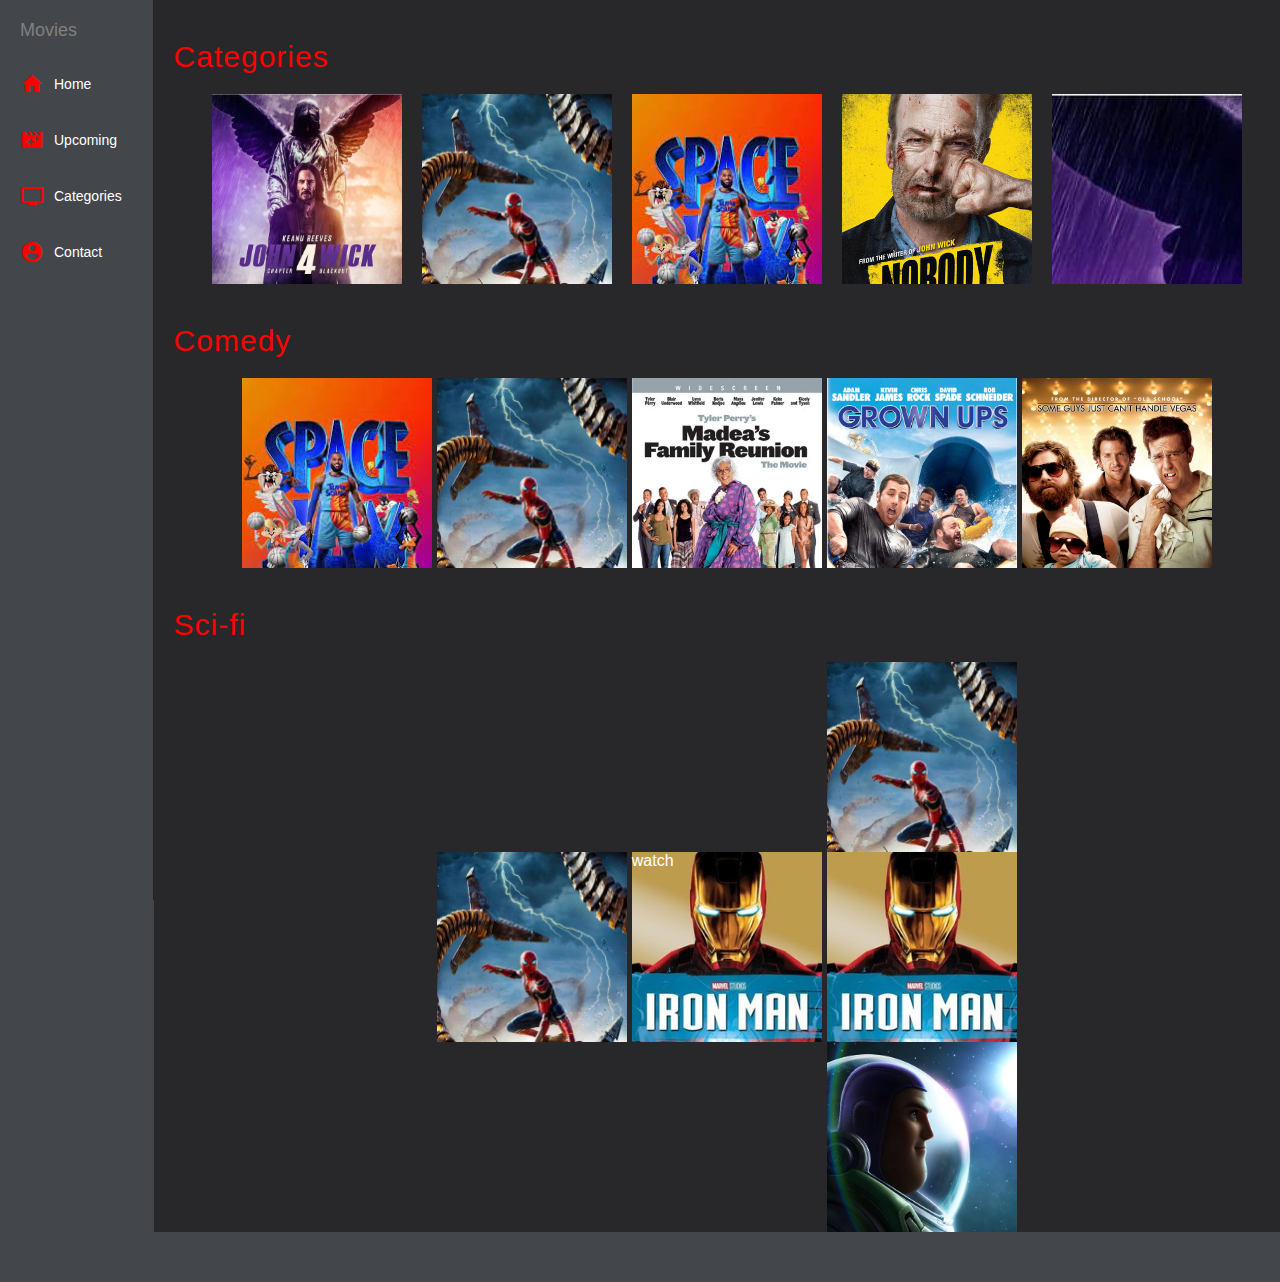
<file: Categories.html>
<html>
<head>
<meta charset="UTF-8">
<meta http-equiv="X-UA-compatible" content="IE=edge">
<meta name="viewport" content="width=device-width, initial-scale=1.0">
<link href="https://fonts.googleapis.com/icon?family=Material+Icons"
  rel="stylesheet">
 
<title>Categories</title>
<link rel="stylesheet" href="Movie.css">
</head>
<style>
.container .left{
width: 12%;
height: 100%;
background-color: #111;
display: flex;
flex-direction: column;
align-self: flex-start;
padding: 20px 0;
border-right: 1px solid #222;
position: fixed;
background-color: #43464B;
}
</style>
<body>
 <div class="container">
 <nav>
 <div class="left">
<p>Movies</p>
<div class="flow home">
<span class="material-icons">home </span>
<h2><a href="file:///C:/Users/bida21-016/OneDrive%20-%20Botswana%20Accountancy%20College/Desktop/Movies%20website/Home.html">Home<h2>
</div>
<div class="flow">
<span class="material-icons">movie_filter </span>
<h2><a href="file:///C:/Users/bida21-016/OneDrive%20-%20Botswana%20Accountancy%20College/Desktop/Movies%20website/Upcoming.html">Upcoming<h2>
</div>
<div class="flow">
<span class="material-icons">tv </span>
<h2><a href="file:///C:/Users/bida21-016/OneDrive%20-%20Botswana%20Accountancy%20College/Desktop/Movies%20website/Categories.html">Categories</a><h2>
</div>
<div class="flow">
<span class="material-icons">account_circle </span>
<h2><a href="file:///C:/Users/bida21-016/OneDrive%20-%20Botswana%20Accountancy%20College/Desktop/Movies%20website/Contact.html">Contact</a><h2>
</div>
</div>
<div class="right">
 <div class="trending">
         <h1>Categories</h1>
    <div class="movie-container">
    <div class="list"></div>
    <div class="list"></div>
    <div class="list"></div>
    <div class="list"></div>
    <div class="list"></div>
    </div>
    </div>
<div class="Comedy">
         <h1>Comedy</h1>
    <div class="movie-container">
    <div class="list"></div>
    <div class="list"></div>
    <div class="list"></div>
    <div class="list"></div>
    <div class="list"></div>
    </div>
    </div>
	<div class="Sci-fi">
         <h1>Sci-fi</h1>
    <div class="movie-container">
    <div class="list"></div>
    <div class="list"><a href="file:///C:/Users/bida21-016/OneDrive%20-%20Botswana%20Accountancy%20College/Desktop/Movies%20website/Movie.html">watch</div>
    <div class="list"></div>
    <div class="list"></div>
    <div class="list"></div>
    </div>
    </div>
    </div>
   </div>           
</body>
</html>
</file>
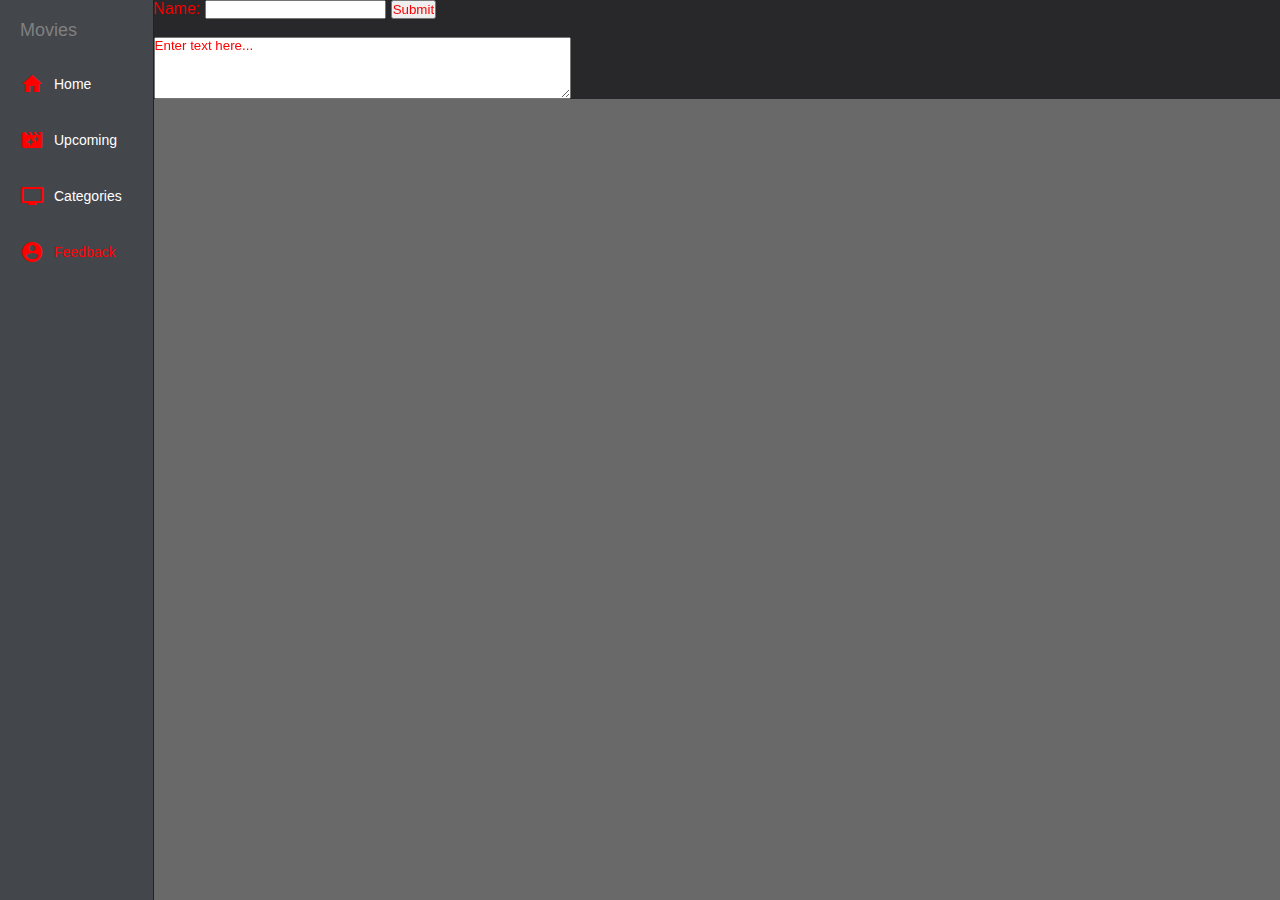
<file: Feedback.html>
<html>
<head>
<meta charset="UTF-8">
<meta http-equiv="X-UA-compatible" content="IE=edge">
<meta name="viewport" content="width=device-width, initial-scale=1.0">
<link href="https://fonts.googleapis.com/icon?family=Material+Icons"
  rel="stylesheet">
<title>Movies</title>
<link rel="stylesheet" href="Movie.css">
</head>
<style>

.container .left{
width: 12%;
height: 100%;
background-color: #111;
display: flex;
flex-direction: column;
align-self: flex-start;
padding: 20px 0;
border-right: 1px solid #222;
position: fixed;
background-color: #43464B;
}

</style>
<body>
 <div class="container">
 <nav>
 <div class="left">
<p>Movies</p>
<div class="flow home">
<span class="material-icons">home </span>
<h2><a href="file:///C:/Users/bida21-016/OneDrive%20-%20Botswana%20Accountancy%20College/Desktop/Movies%20website/Home.html">Home<h2>

</div>
<div class="flow">
<span class="material-icons">movie_filter </span>
<h2><a href="file:///C:/Users/bida21-016/OneDrive%20-%20Botswana%20Accountancy%20College/Desktop/Movies%20website/Upcoming.html">Upcoming<h2>
</div>
<div class="flow">
<span class="material-icons">tv </span>
<h2><a href="file:///C:/Users/bida21-016/OneDrive%20-%20Botswana%20Accountancy%20College/Desktop/Movies%20website/Categories.html">Categories<h2>
</div>
<div class="flow">
<span class="material-icons">account_circle </span>
<h2>feedback<h2>
</div>
</div>
<div class="right">
<form action="/action_page.php" id="usrform">
  Name: <input type="text" name="usrname">
  <input type="submit">
</form>
<br>
<textarea rows="4" cols="50" name="comment" form="usrform">
Enter text here...</textarea>
</div>
</body>
</html>
</file>
<file: Movie.css>
*{
	margin: 0;
	padding: 0;
	box-sizing: border-box;
	font-family: Arial, Helvetica, sans-serif;
	color: red;
}

body{
	width: 100vw;
	height: 100vh;
	overflow-x: hidden;
	background-color: #43464B;
}

.container{
width: 100%;
min-height: 100vh;
display: flex;
justify-content: flex-start;
background-color: #696969;
}

.container .left{
width: 20%;
height: 100%;
background-color: #111;
display: flex;
flex-direction: column;
align-self: flex-start;
padding: 20px 0;
border-right: 1px solid #222;
position: fixed;
background-color: #43464B;
}

.container .left p{
	font-size: 18px;
	color: grey;
	text-transform: capitalize;
	margin-bottom: 15px;
	padding: 0 20px;
}  

.container .left .flow:nth-child(5){
	margin-bottom: 30px;
}

.container .left .flow:hover:not(.home){
	background-color: #222;
}

.container .left .home h2{
	color: red;
	font-weight: lighter;
}

.container .left .home span{
	color: red;
}

.container .left .home{
	background-color: rgba 236,35,35,0.212;
	
}

.container .left .flow{
width: 100%;
display: flex;
justify-content: flex-start;
align-items: center;
gap: 10px;
padding: 15px 20px;
margin:
1px 0;
cursor: pointer;
transition: all 0.3s;
color: white
}

.container .flow h2{
	text-transform: capitalize;
	color: rgb 226,226,226;
	font-weight: 500;
	font-size: 14px;
	letter-spacing: 0px;
	text-align: left;
}

.container .right{
	width: 88%;
	position: absolute;
	right: 0px;
	background-color: 28282B;
	background-size: 1000px;
}

.container .right .image{
	size: 10px 10px 10px 10px;
	right: 60%;
}

.right .heading{
	display: flex;
	color: white;
		
}

.right .heading .head-content{
	width: 50%;
	padding: 20px;
	background-color: #111;
	opacity: 0.5;

}

.right .heading .head-content h2{
	font-size: 24px;
	text-transform: capitalize;
	
}

.head-content .rating{
	display: flex;
	margin: 30px 0;
	 
}

.head-content .btn{
	display: inline-block;
	width: 80px;
	height: 30px;
	border:1px solid white;
	font-size: 14px;
	display: flex;
	justify-content: center;
	align-items: center;
	gap: 5px;
	margin-left: 5px;
	border-radius: 50px;
	
}

.head-content .btn .material-icons{
	font-size: 20px;
}

.head-content .btn .star{
	color: greenyellow;
}

.head-content p{
	font-size: 16pxpx;
	letter-spacing: 1px;
	margin-bottom: 30px;
	
} 

.head-content .btn-main{
	border-radius: 5px;
	color: white;
	text-decoration: none;
	width: 120px;
	font-size: 16px;
	letter-spacing: 1px;
	font-weight: 500;
	background-color: red;
	border: none;
	text-transform: capitalize;
}

.right .heading .img-container{
   width: 45%;
   height: 100%px;
  background-image: url('Extraction.jpg');
   background-repeat: no-repeat;
  background-attachment: fixed;  
  background-size: cover;
  
  
}



.trending{
	margin-top: 40px;
	padding-left: 20px;
}

.comedy{
	margin-top: 40px;
	padding-left: 20px;
}

.Sci-fi{
	margin-top: 40px;
	padding-left: 20px;
}

h1{
	color: rgb 226,226,226;
	font-size: 30px;
	letter-spacing: 1px;
	font-weight: 500;
}

h1 span{
	font-size: 16px;
	color: red;
	font-weight: lighter;
	margin-left: 20px;
}

.trending .movie-container{
	display: flex;
	justify-content: center;
	align-items: center;
	gap: 20px;
	margin-top: 20px;
	size: 150px;
	position: center;
	List-style-position: inside;
}

.comedy .movie-container{
	display: flex;
	justify-content: center;
	align-items: center;
	gap: 5px;
	margin-top: 20px;
	size: 190px;
	
}

.Sci-fi .movie-container{
	display: flex;
	justify-content: center;
	align-items: center;
	gap: 5px;
	margin-top: 20px;
	size: 190px;
	float: center;
	
}

 .list{
	 width: 190px;
	 height: 190px;
	 position: relative;
	 display: flex-direction;
 }
 
 
 .list::before{
content: 'watch';
width: 100%;
position: absolute;
left: 0;
bottom: 0;
background-color: rgba 0,0,0,0.5;
font-size: 15px;
color: white;
visibility: hidden;
opacity: 0;
transform: translateY(50px);
transition: all 0.4s;	
text-align: center;
 }
 
.list:hover::before{
	 transform: translateY(0);
	 opacity: 1;
	 visibility: visible;
 }
 
 .list::after{
	 
	 clear: both;
	 display: table;
	 
 }
 
 .Trending .list:nth-child(1){
	 background-image: url('JohnWick.jpg');
	 background-repeat: no-repeat;
	 background-size: 190px;
 }

.Trending .list:nth-child(2){
	background-image: url('Spidermannowayhome.jpg');
	 	 background-size: 190px;
		  background-repeat: no-repeat;
}


.Trending .list:nth-child(3){
	background-image: url('Space_Jam.jpg');
	 background-repeat: no-repeat;
	 background-size: 190px;
}


.Trending .list:nth-child(4){
	background-image: url('Nobody_PosterArt.jpg');
	 background-repeat: no-repeat;
	 background-size: 190px;
}

.Trending .list:nth-child(5){
	background-image: url('JohnWick.jpg');
	 background-repeat: no-repeat;
	 background-image: 190px;
}

.Comedy .list:nth-child(1){
	 background-image: url('Space_Jam.jpg');
	 background-repeat: no-repeat;
	 background-size: 190px;
 }

.Comedy .list:nth-child(2){
	background-image: url('Spidermannowayhome.jpg');
	 	 background-size: 190px;
		  background-repeat: no-repeat;
		  position: right
}

.Comedy .list:nth-child(3){
	background-image: url('Madea.jpg');
	 	 background-size: 190px;
		  background-repeat: no-repeat;
		  position: right
}

.Comedy .list:nth-child(4){
	background-image: url('GROWN_UPS.jpg');
	 	 background-size: 190px;
		  background-repeat: no-repeat;
		  position: right
}

.Comedy .list:nth-child(5){
	background-image: url('movieposterH.jpg');
	background-size: 190px;
		  background-repeat: no-repeat;
}

.Sci-fi .list:nth-child(1){
	background-image: url('Spidermannowayhome.jpg');
	background-size: 190px;
		  background-repeat: no-repeat;
}

.Sci-fi .list:nth-child(2){
	background-image: url('iron.jpg');
 background-repeat: no-repeat;
	 background-size: 190px;
	 position: center;
	 }
	 
.Sci-fi .list:nth-child(3){
	 background-image: url('Lightyear1.jpg');
	 background-repeat: no-repeat;
	 background-size: 190px;
 }
 
 .Sci-fi .list:nth-child(4){
	background-image: url('Aliens1.jpg');
	background-size: 190px;
		  background-repeat: no-repeat;
}

.Sci-fi .list:nth-child(5){
	background-image: url('Matrix.jpg');
	background-size: 190px;
    background-repeat: no-repeat;
}
	 
.video-container{
position: flex;
top: 50%;
left: 50%;
width: 850px;
}

Video{
position: flex;
right: 0;
bottom: 0;
min-width: 100%; 
min-height: 100%;
opacity: 0.4;
}
	
	 
.button{
	border: solid;
	color: black;
	padding: 15px 32px;
	text-align: center;
	text-decoration: none;
	text-align: center;
	display: flex;
	justify-content: center;
	font-size: 16px;
	margin: 4px 2px;
	cursor: pointer;
	position: right;
	border-radius: 15px;
	display: flex;
	position: flex;
	background-color: none;
}
 
.button-container{
	width: 300px;
	height: 200px;
	padding-top: 100px;
	position: fixed;
}

a:link{
	    color: white;
		background-color: transparent;
		text-decoration: none;
}

a:visited{
	color: white;
	background-color: transparent;
	text-decoration: none;
}

a:hover{
         color: red;
         background-color: transparent;
         text-decoration: none;		 
}

a:active{ 
color: white;
background-color: transparent;
text-decoration: none;
}
</file>
